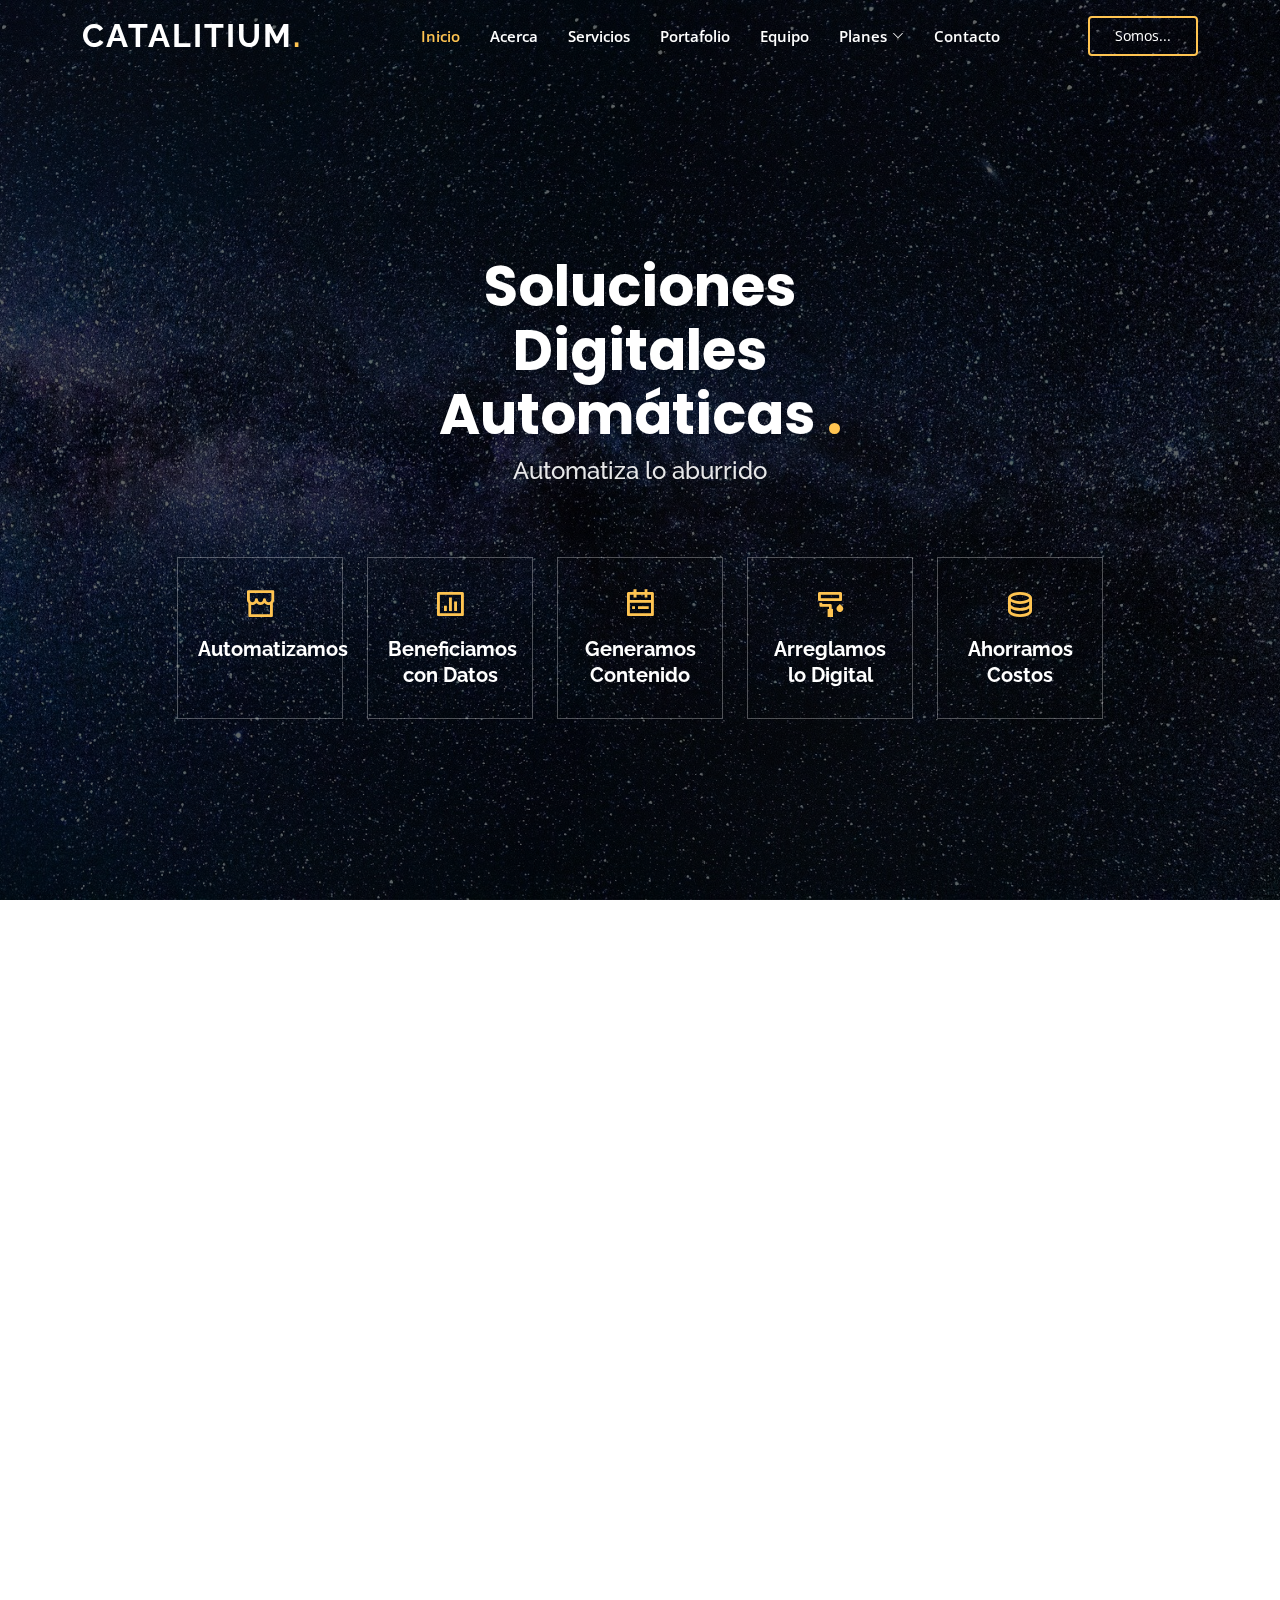
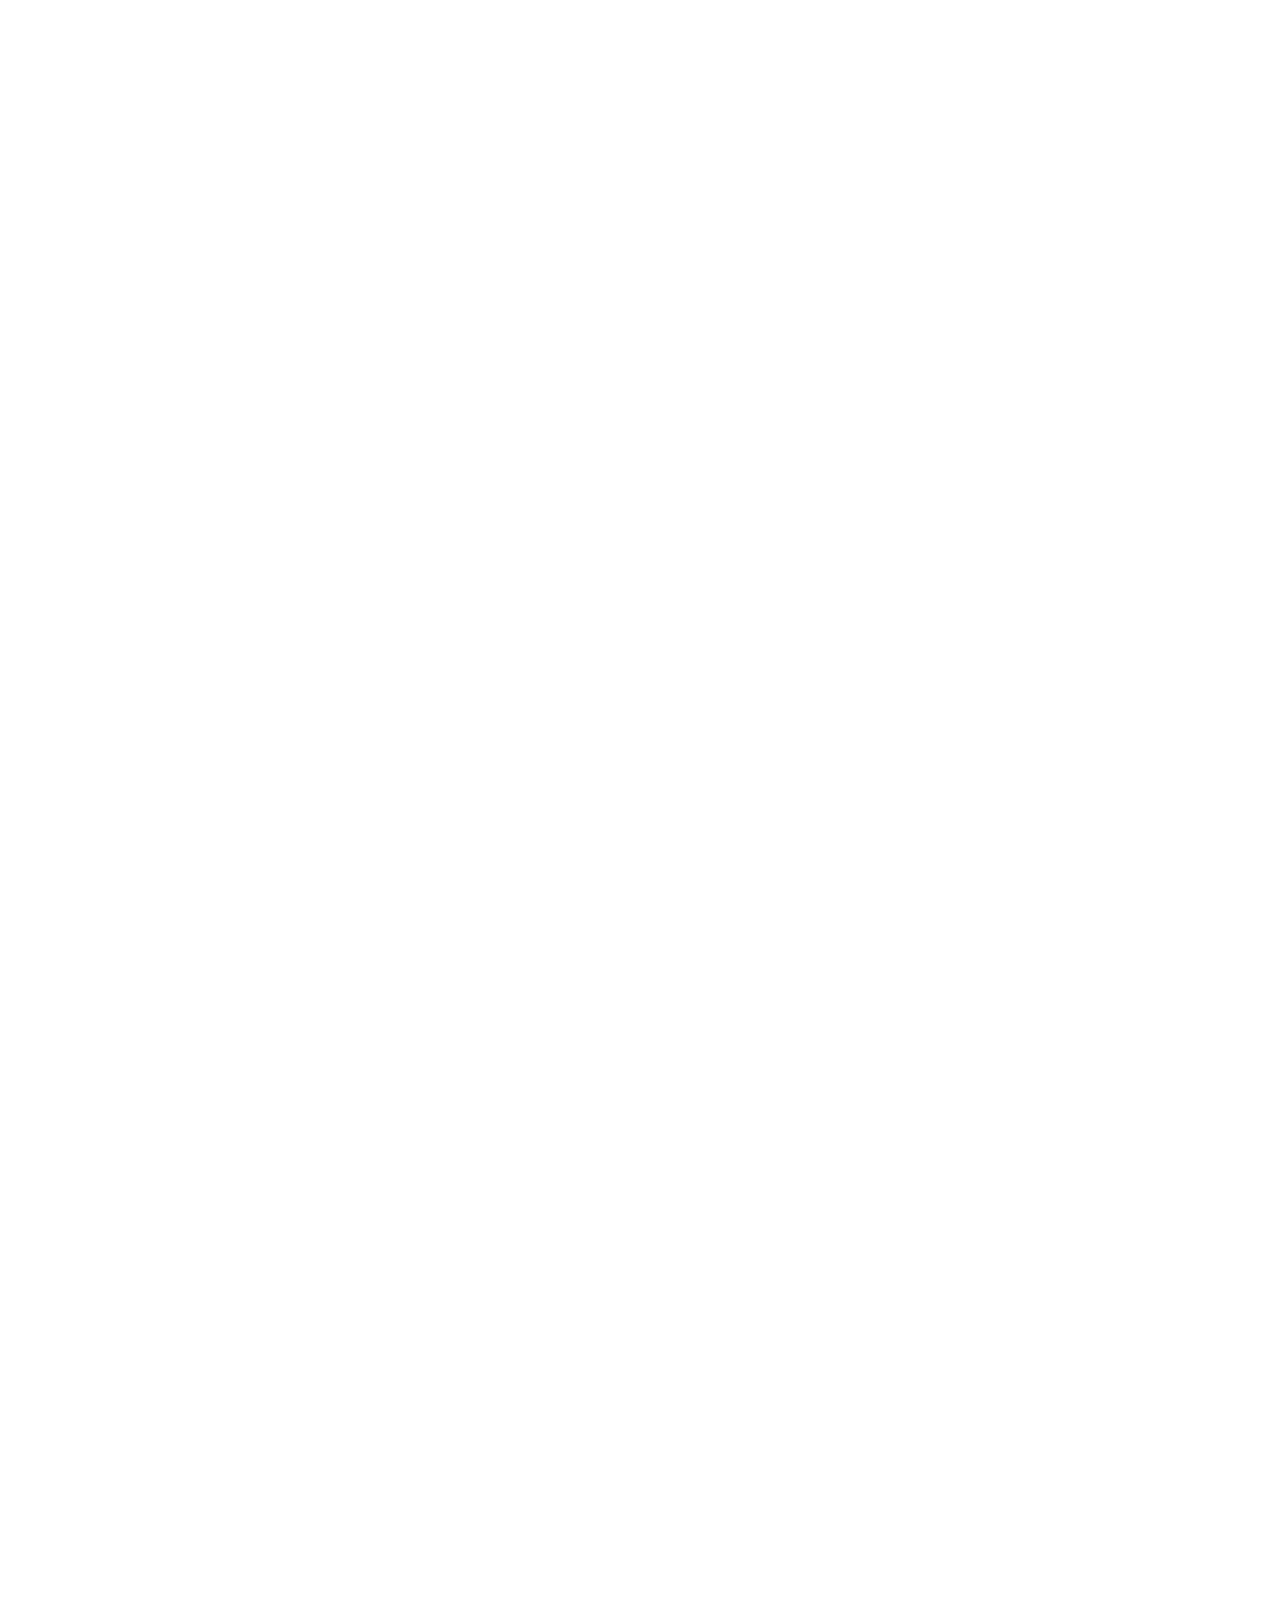
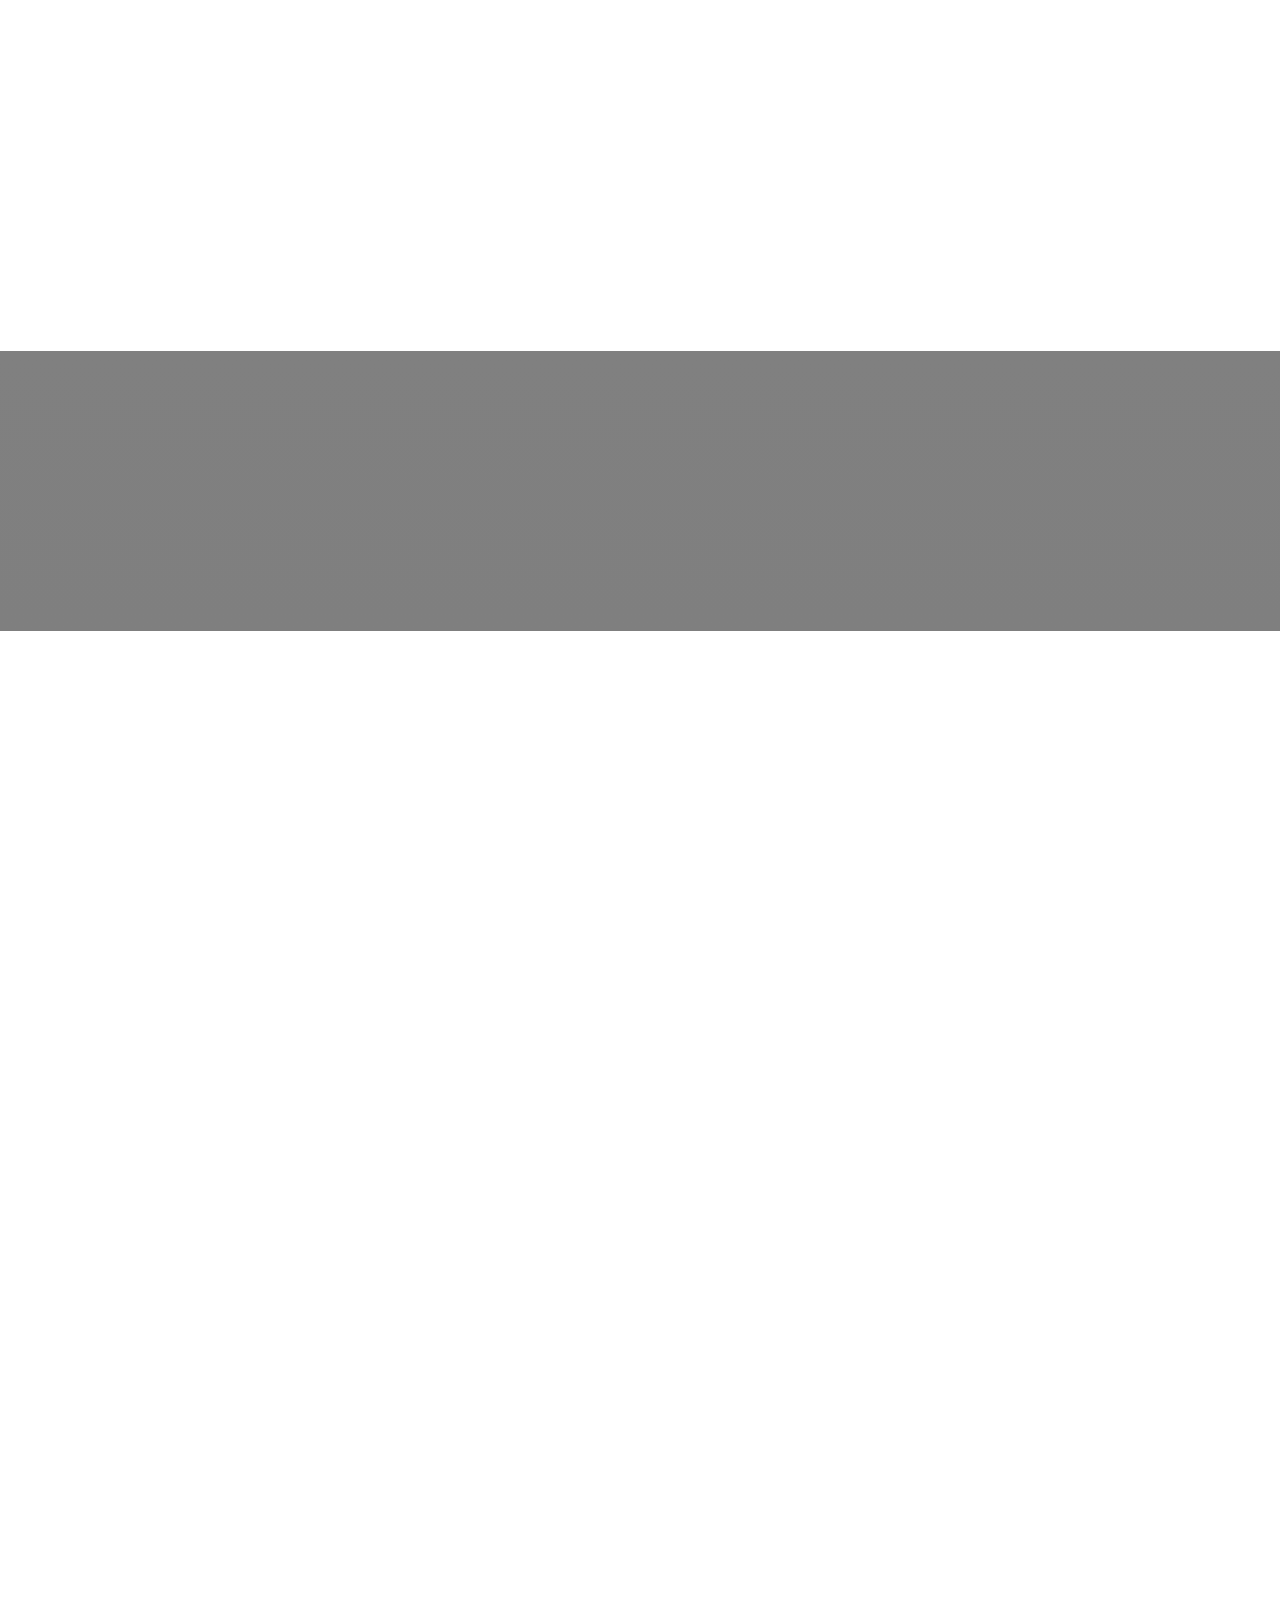
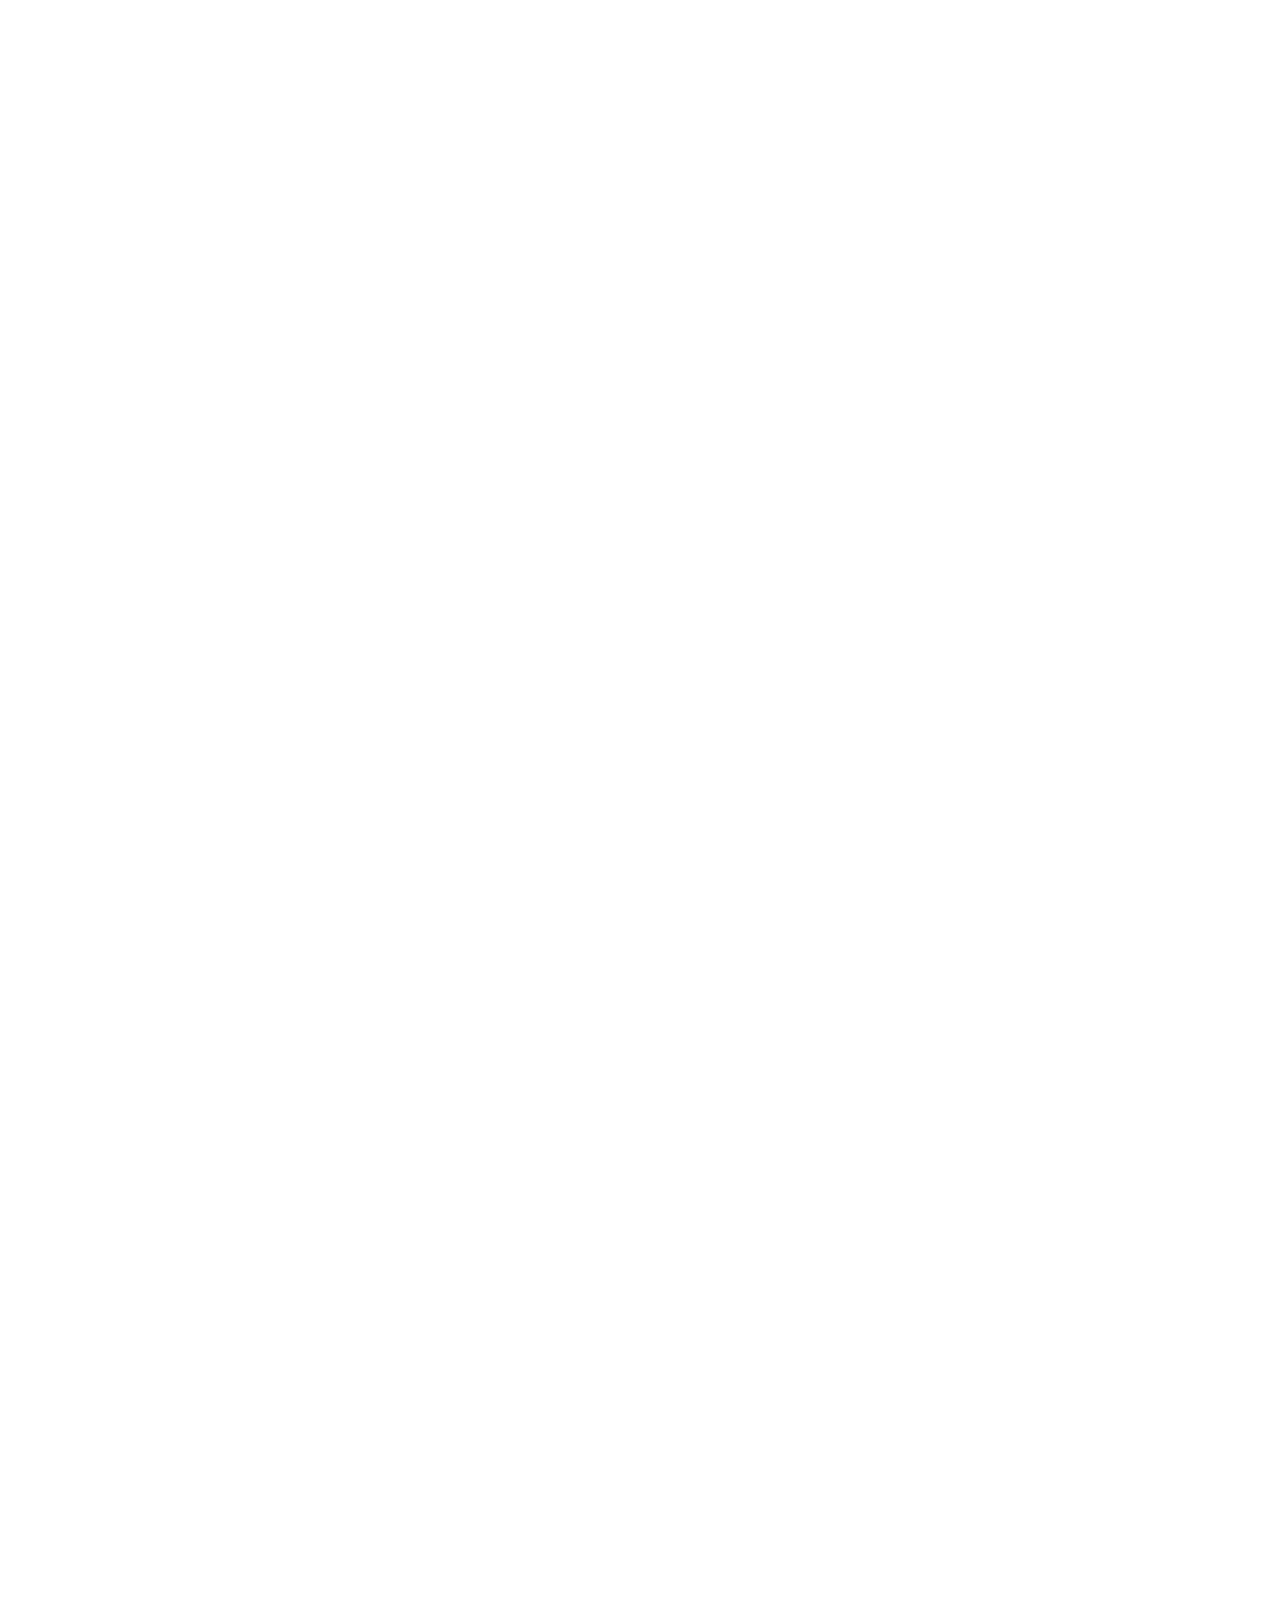
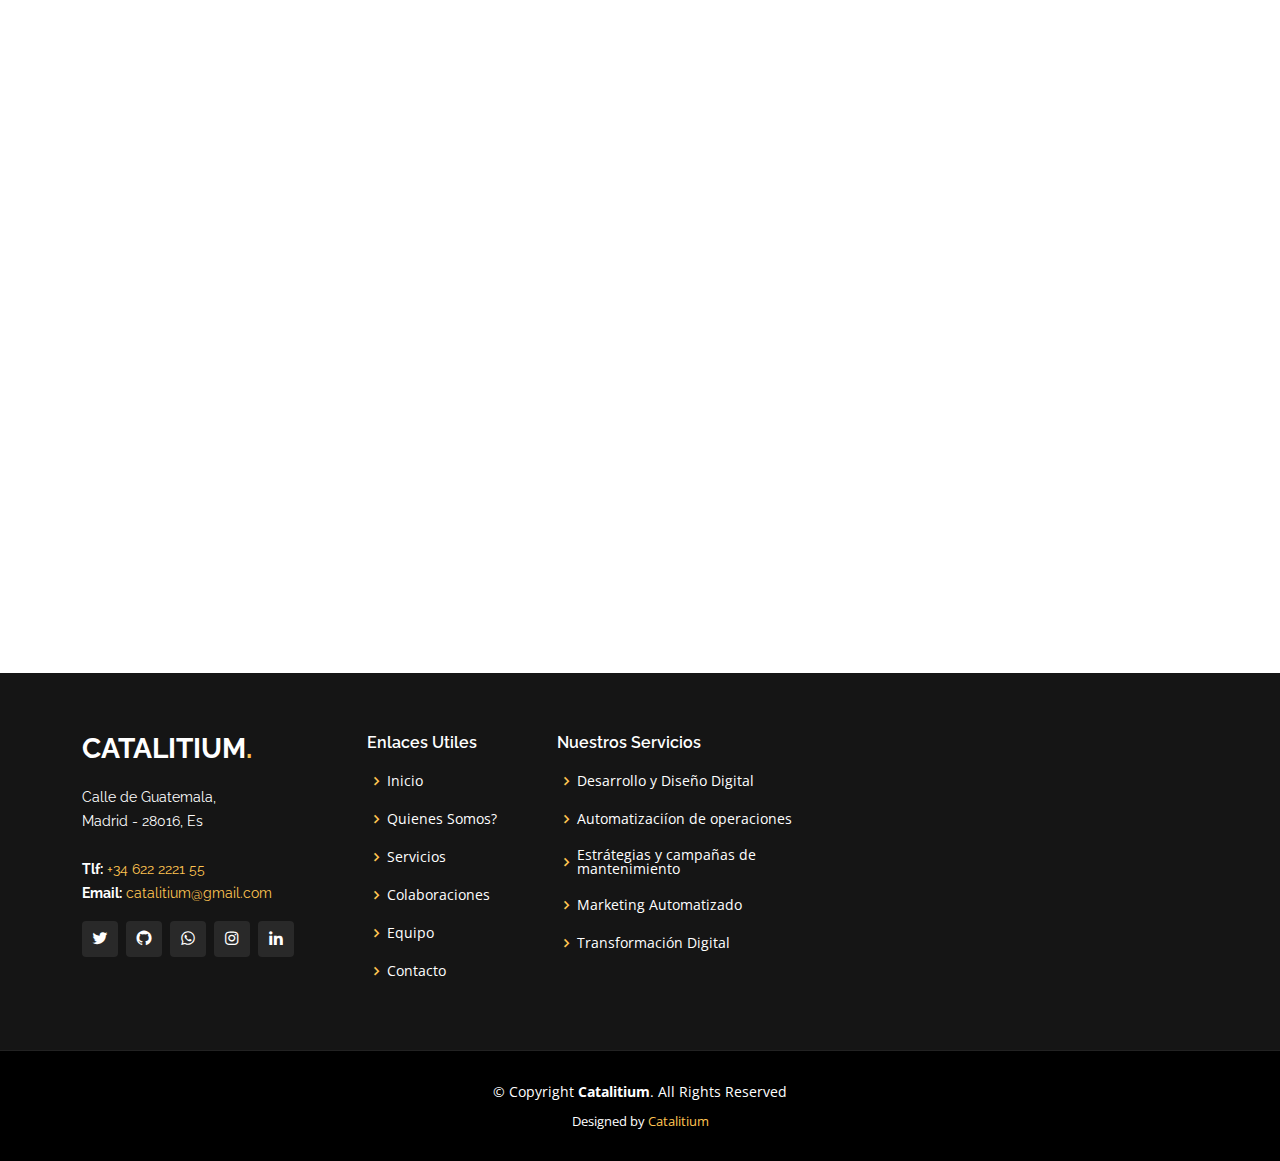
<file: index.html>
<!DOCTYPE html>
<html lang="es">
<head>
  <!-- Global site tag (gtag.js) - Google Analytics -->
<script async src="https://www.googletagmanager.com/gtag/js?id=G-SZRLTZZ3CK"></script>
<script>
  window.dataLayer = window.dataLayer || [];
  function gtag(){dataLayer.push(arguments);}
  gtag('js', new Date());

  gtag('config', 'G-SZRLTZZ3CK');
</script>

  <meta charset="utf-8">
  <meta content="width=device-width, initial-scale=1.0" name="viewport">
  <title>Catalitium Digital Marketing</title>
  <meta content="" name="description">
  <meta content="" name="keywords">
  <!-- Favicons -->
  <link href="assets/img/favicon.png" rel="icon">
  <link href="assets/img/apple-touch-icon.png" rel="apple-touch-icon">
  <!-- Google Fonts -->
  <link href="https://fonts.googleapis.com/css?family=Open+Sans:300,300i,400,400i,600,600i,700,700i|Raleway:300,300i,400,400i,500,500i,600,600i,700,700i|Poppins:300,300i,400,400i,500,500i,600,600i,700,700i" rel="stylesheet">
  <!-- Vendor CSS Files -->
  <link href="assets/vendor/aos/aos.css" rel="stylesheet">
  <link href="assets/vendor/bootstrap/css/bootstrap.min.css" rel="stylesheet">
  <link href="assets/vendor/bootstrap-icons/bootstrap-icons.css" rel="stylesheet">
  <link href="assets/vendor/boxicons/css/boxicons.min.css" rel="stylesheet">
  <link href="assets/vendor/glightbox/css/glightbox.min.css" rel="stylesheet">
  <link href="assets/vendor/remixicon/remixicon.css" rel="stylesheet">
  <link href="assets/vendor/swiper/swiper-bundle.min.css" rel="stylesheet">
  <!-- Template Main CSS File -->
  <link href="assets/css/style.css" rel="stylesheet">
  <!-- =======================================================
  * Template Name: Gp - v4.3.0
  * Template URL: https://bootstrapmade.com/gp-free-multipurpose-html-bootstrap-template/
  * Author: BootstrapMade.com
  * License: https://bootstrapmade.com/license/
  ======================================================== -->
</head>

<body>
  <!-- ======= Header ======= -->
  <header id="header" class="fixed-top ">
    <div class="container d-flex align-items-center justify-content-lg-between">
      <h1 class="logo me-auto me-lg-0"><a href="index.html">Catalitium<span>.</span></a></h1>
      <!-- Uncomment below if you prefer to use an image logo -->
      <!-- <a href="index.html" class="logo me-auto me-lg-0"><img src="assets/img/logo.png" alt="" class="img-fluid"></a>-->
      <nav id="navbar" class="navbar order-last order-lg-0">
        <ul>
          <li><a class="nav-link scrollto active" href="#hero">Inicio</a></li>
          <li><a class="nav-link scrollto" href="#about">Acerca</a></li>
          <li><a class="nav-link scrollto" href="#services">Servicios</a></li>
          <li><a class="nav-link scrollto " href="#portfolio">Portafolio</a></li>
          <li><a class="nav-link scrollto" href="#team">Equipo</a></li>
          <li class="dropdown"><a href="#"><span>Planes</span> <i class="bi bi-chevron-down"></i></a>
            <ul>
              <li><a href="#">Campañas de correo</a></li>
              <li class="dropdown"><a href="#"><span>Planes para RRSS</span> <i class="bi bi-chevron-right"></i></a>
                <ul>
                  <li><a href="#">Infancia Digital</a></li>
                  <li><a href="#">Transformación Digital</a></li>
                  <li><a href="#">Automatización Digital</a></li>
                </ul>
              </li>
              <li><a href="#">Proyectos</a></li>
              <li><a href="#">Redes Sociales</a></li>
              <li><a href="#">Mision y Visión</a></li>
            </ul>
          </li>
          <li><a class="nav-link scrollto" href="#contact">Contacto</a></li> 
        </ul>
        <i class="bi bi-list mobile-nav-toggle"></i>
      </nav><!-- .navbar -->

      <a href="#about" class="get-started-btn scrollto">Somos...</a>

    </div>
  </header><!-- End Header -->

  <!-- ======= Hero Section ======= -->
  <section id="hero" class="d-flex align-items-center justify-content-center">
    <div class="container" data-aos="fade-up">

      <div class="row justify-content-center" data-aos="fade-up" data-aos-delay="150">
        <div class="col-xl-6 col-lg-8">
          <h1>Soluciones Digitales Automáticas <span>.</span></h1>
          <h2>Automatiza lo aburrido</h2>
        </div>
      </div>

      <div class="row gy-4 mt-5 justify-content-center" data-aos="zoom-in" data-aos-delay="250">
        <div class="col-xl-2 col-md-4">
          <div class="icon-box">
            <i class="ri-store-line"></i>
            <h3><a href="https://catalinx.netlify.app" target="_blank">Automatizamos</a></h3>
          </div>
        </div>
        <div class="col-xl-2 col-md-4">
          <div class="icon-box">
            <i class="ri-bar-chart-box-line"></i>
            <h3><a href="">Beneficiamos con Datos</a></h3>
          </div>
        </div>
        <div class="col-xl-2 col-md-4">
          <div class="icon-box">
            <i class="ri-calendar-todo-line"></i>
            <h3><a href="">Generamos Contenido</a></h3>
          </div>
        </div>
        <div class="col-xl-2 col-md-4">
          <div class="icon-box">
            <i class="ri-paint-brush-line"></i>
            <h3><a href="">Arreglamos lo Digital</a></h3>
          </div>
        </div>
        <div class="col-xl-2 col-md-4">
          <div class="icon-box">
            <i class="ri-database-2-line"></i>
            <h3><a href="">Ahorramos Costos</a></h3>
          </div>
        </div>
      </div>

    </div>
  </section><!-- End Hero -->

  <main id="main">
    <!-- ======= About Section ======= -->
    <section id="about" class="about">
      <div class="container" data-aos="fade-up">

        <div class="row">
          <div class="col-lg-6 order-1 order-lg-2" data-aos="fade-left" data-aos-delay="100">
            <img src="assets/img/about.jpg" class="img-fluid" alt="">
          </div>
          <div class="col-lg-6 pt-4 pt-lg-0 order-2 order-lg-1 content" data-aos="fade-right" data-aos-delay="100">
            <h3>Somos un equipo de creadores digitales, virtualmente transformando negocios para alcanzar su máximo potencial...</h3>
            <p class="fst-italic">
              Dedicados a la transformación digital, creación y apoyo a más de 25 brands. Nuestra experiencia automatizando procesos nos ha enseñado que cualquier negocio o individuo puede promover su presencia digital y ver resultados sin mucho esfuerzo - Nosotros nos encargamos de los pasos inciales, la generación de contenido, usando Bots flexibles e inteligentes, para incrementar su alcance.
            </p>
            <ul>
              <li><i class="ri-check-double-line"></i> Creación e Infancia : Nacimiento y posicionamiento local de la marca con Bots escalables -<b> 150€/mes</b> </li>
              <li><i class="ri-check-double-line"></i> Transformación y Modernización: Selectas campañas intensivas con intervención humana -<b> 500€/mes</b></li>
              <li><i class="ri-check-double-line"></i> Automatización Bot Factory: Generación de contenido automático integrando Chatbots opcionales como community managers -<b> 1500€/mes</b></li>
              <li><i class="ri-check-double-line"></i> Otros Bots - <b> Consultar... </b></li>
            </ul>
            <p>
              Contáctanos para conocer más...
            </p>
          </div>
        </div>

      </div>
    </section><!-- End About Section -->

    <!-- ======= Clients Section ======= -->
    <section id="clients" class="clients">
      <div class="container" data-aos="zoom-in">

        <div class="clients-slider swiper-container">
          <div class="swiper-wrapper align-items-center">
            <div class="swiper-slide"><img src="assets/img/clients/client-1.png" class="img-fluid" alt=""></div>
            <div class="swiper-slide"><img src="assets/img/clients/client-2.png" class="img-fluid" alt=""></div>
            <div class="swiper-slide"><img src="assets/img/clients/client-3.png" class="img-fluid" alt=""></div>
            <div class="swiper-slide"><img src="assets/img/clients/client-4.png" class="img-fluid" alt=""></div>
            <div class="swiper-slide"><img src="assets/img/clients/client-5.png" class="img-fluid" alt=""></div>
            <div class="swiper-slide"><img src="assets/img/clients/client-6.png" class="img-fluid" alt=""></div>
            <div class="swiper-slide"><img src="assets/img/clients/client-7.png" class="img-fluid" alt=""></div>
            <div class="swiper-slide"><img src="assets/img/clients/client-8.png" class="img-fluid" alt=""></div>
          </div>
          <div class="swiper-pagination"></div>
        </div>

      </div>
    </section><!-- End Clients Section -->

    <!-- ======= Features Section ======= -->
    <section id="features" class="features">
      <div class="container" data-aos="fade-up">

        <div class="row">
          <div class="image col-lg-6" style='background-image: url("assets/img/features.jpg");' data-aos="fade-right"></div>
          <div class="col-lg-6" data-aos="fade-left" data-aos-delay="100">
            <div class="icon-box mt-5 mt-lg-0" data-aos="zoom-in" data-aos-delay="150">
              <i class="bx bx-receipt"></i>
              <h4>Contenido automático y con valor</h4>
              <p>Usamos scripts y métodos presonalizados para generar contenidos de calidad y relevancia para captar la atención y conquistar una mayor audiencia. Nuestros contenidos estarán optimizados para SEO y girarán en torno a una palabra clave, aumentando la visibilidad y facilitando que los usuarios encuentren dicho contenido. Cuando lleguen a él, encontrarán lo que buscan.</p>
            </div>
            <div class="icon-box mt-5" data-aos="zoom-in" data-aos-delay="150">
              <i class="bx bx-cube-alt"></i>
              <h4>Mejoramos la eficiencia de sus operaciones</h4>
              <p>Nuestros bots no solo se pueden encargar de la logística de branding de contenidos a través de informes de analítica web. Tambien podemos automatizar sus procesos tediosos de back-office aumentando su potenciañ.</p>
            </div>
            <div class="icon-box mt-5" data-aos="zoom-in" data-aos-delay="150">
              <i class="bx bx-images"></i>
              <h4>Amplificamos su contenido</h4>
              <p>Una vez definidos y creados los contenidos, automáticamente los podemos difundir y distribuir usando tecnologia de punta. Para ello utilizaremos las herramientas más efectivas para flanquear los contenidos en redes sociales y agrandar la visibilidad, con el proposito de posicionar su marca en lo más alto obteniendo contenidos realizados.</p>
            </div>
          </div>
        </div>

      </div>
    </section><!-- End Features Section -->

    <!-- ======= Services Section ======= -->
    <section id="services" class="services">
      <div class="container" data-aos="fade-up">

        <div class="section-title">
          <h2>Servicio</h2>
          <p>Nuestros Servicios Incluyen</p>
        </div>

        <div class="row">
          <div class="col-lg-4 col-md-6 d-flex align-items-stretch" data-aos="zoom-in" data-aos-delay="100">
            <div class="icon-box">
              <div class="icon"><i class="bx bx-cube-alt"></i></div>
              <h4><a href="">Automatización de sus operaciones</a></h4>
              <p>Usando RPA y scripting. Podemos generar contenido de calidad y encargarnos de las labores tediosas. Miles de posibilidades a su alcance con bots programados por nosotros para hacerte la vida más facil </p>
            </div>
          </div>

          <div class="col-lg-4 col-md-6 d-flex align-items-stretch mt-4 mt-md-0" data-aos="zoom-in" data-aos-delay="200">
            <div class="icon-box">
              <div class="icon"><i class="bx bx-tachometer"></i></div>
              <h4><a href="">Analítica de datos</a></h4>
              <p>Medimos el alcance de nuestras campañas en rendimientos concretos. Nuestra tarea es examinar datos internos y externos para añadir valor apropiadamente.</p>
            </div>
          </div>

          <div class="col-lg-4 col-md-6 d-flex align-items-stretch mt-4 mt-lg-0" data-aos="zoom-in" data-aos-delay="300">
            <div class="icon-box">
              <div class="icon"><i class="bx bx-arch"></i></div>
              <h4><a href="">Cimientos Digitales.</a></h4>
              <p>Nos encargamos del aspécto técnico de construir o transformar digitalmente su negocio con un proyección siempre escalable</p>
            </div>
          </div>

          <div class="col-lg-4 col-md-6 d-flex align-items-stretch mt-4" data-aos="zoom-in" data-aos-delay="100">
            <div class="icon-box">
              <div class="icon"><i class="bx bx-world"></i></div>
              <h4><a href="">Amplificamos su Presencia Digital.</a></h4>
              <p>En este momento conectamos a miles de individuos usando paginas webs simples y modestas </p>
            </div>
          </div>

          <div class="col-lg-4 col-md-6 d-flex align-items-stretch mt-4" data-aos="zoom-in" data-aos-delay="200">
            <div class="icon-box">
              <div class="icon"><i class="bx bxl-instagram"></i></div>
              <h4><a href="">Instagram y RRSS</a></h4>
              <p>Automatizamos la genereción,subida y difuminación de contenido audio-visual para Instagram y otras redes sociales. Nuestros métodos garantizan el crecimiento de su presencia en una de la redes sociales mas usadas del mundo</p>
            </div>
          </div>

          <div class="col-lg-4 col-md-6 d-flex align-items-stretch mt-4" data-aos="zoom-in" data-aos-delay="300">
            <div class="icon-box">
              <div class="icon"><i class="bx bx-plus"></i></div>
              <h4><a href="">Otros Servicios...</a></h4>
              <p>Disenamos e implementamos de Chatbots, QRs  e interfaces front-end para sintetizar soluciones integras y Srobustas. Satisfaciendo sus necesidades con tecnologia nueva e innovativa</p>
            </div>
          </div>

        </div>

      </div>
    </section><!-- End Services Section -->

    <!-- ======= Cta Section ======= -->
    <section id="cta" class="cta">
      <div class="container" data-aos="zoom-in">

        <div class="text-center">
          <h3>Llamado a la Accion</h3>
          <p> Si puedes soñar sin que los sueños te dominen;
            Si puedes pensar y no hacer de tus pensamientos tu único objetivo;
            Si puedes encontrarte con el Triunfo y el Desastre,
            y tratar a esos dos impostores de la misma manera.</p>
          <a class="cta-btn" href="#">LLamanos</a>
        </div>

      </div>
    </section><!-- End Cta Section -->

    <!-- ======= Portfolio Section ======= -->
    <section id="portfolio" class="portfolio">
      <div class="container" data-aos="fade-up">

        <div class="section-title">
          <h2>Portafolio</h2>
          <p>Colaboraciones con:</p>
        </div>

        <div class="row" data-aos="fade-up" data-aos-delay="100">
          <div class="col-lg-12 d-flex justify-content-center">
            <ul id="portfolio-flters">
              <li data-filter="*" class="filter-active">Todas</li>
              <li data-filter=".filter-externa">Brands</li>
              <li data-filter=".filter-card">Contenido</li>
              <li data-filter=".filter-web">Campañas</li>
            </ul>
          </div>
        </div>

        <div class="row portfolio-container" data-aos="fade-up" data-aos-delay="200">

          <div class="col-lg-4 col-md-6 portfolio-item filter-externa">
            <div class="portfolio-wrap">
              <img src="assets/img/portfolio/portfolio-1.jpg" class="img-fluid" alt="">
              <div class="portfolio-info">
                <h4>Barriuso Clínicas</h4>
                <p>Consultorio Médico Odontológico</p>
                <div class="portfolio-links">
                  <a href="assets/img/portfolio/portfolio-1.jpg" data-gallery="portfolioGallery" class="portfolio-lightbox" title="App 1"><i class="bx bx-plus"></i></a>
                  <a href="https://www.clinicasbarriuso.netilify.app" target="_blank" title="More Details"><i class="bx bx-link"></i></a>
                </div>
              </div>
            </div>
          </div>

          <div class="col-lg-4 col-md-6 portfolio-item filter-externa">
            <div class="portfolio-wrap">
              <img src="assets/img/portfolio/portfolio-2.jpg" class="img-fluid" alt="">
              <div class="portfolio-info">
                <h4>LavitaClasica</h4>
                <p>"Class is Timeless"</p>
                <div class="portfolio-links">
                  <a href="assets/img/portfolio/portfolio-2.jpg" data-gallery="portfolioGallery" class="portfolio-lightbox" title="Web 3"><i class="bx bx-plus"></i></a>
                  <a href="https://solo.to/lavitaclassica/" target="_blank" title="More Details"><i class="bx bx-link"></i></a>
                </div>
              </div>
            </div>
          </div>

          <div class="col-lg-4 col-md-6 portfolio-item filter-externa">
            <div class="portfolio-wrap">
              <img src="assets/img/portfolio/portfolio-3.jpg" class="img-fluid" alt="">
              <div class="portfolio-info">
                <h4>Barriuso Odontologia</h4>
                <p>Odontologia</p>
                <div class="portfolio-links">
                  <a href="assets/img/portfolio/portfolio-3.jpg" data-gallery="portfolioGallery" class="portfolio-lightbox" title="App 2"><i class="bx bx-plus"></i></a>
                  <a href="https://www.barriusodontologia.netilify.app" target="_blank" title="More Details"><i class="bx bx-link"></i></a>
                </div>
              </div>
            </div>
          </div>

          <div class="col-lg-4 col-md-6 portfolio-item filter-externa">
            <div class="portfolio-wrap">
              <img src="assets/img/portfolio/portfolio-4.jpg" class="img-fluid" alt="">
              <div class="portfolio-info">
                <h4>Adam The Cyberpunk</h4>
                <p>NFT Ethereum Minting & virtualización del arte.</p>
                <div class="portfolio-links">
                  <a href="assets/img/portfolio/portfolio-4.jpg" data-gallery="portfolioGallery" class="portfolio-lightbox" title="Card 2"><i class="bx bx-plus"></i></a>
                  <a href="https://opensea.io/collection/pixartjpg/" target="_blank" title="More Details"><i class="bx bx-link"></i></a>
                </div>
              </div>
            </div>
          </div>

          <div class="col-lg-4 col-md-6 portfolio-item filter-externa">
            <div class="portfolio-wrap">
              <img src="assets/img/portfolio/portfolio-7.jpg" class="img-fluid" alt="">
              <div class="portfolio-info">
                <h4>Menu Park´s 97</h4>
                <p>Digitalización del menu con Qr para restaurante Park´s 97</p>
                <div class="portfolio-links">
                  <a href="assets/img/portfolio/portfolio-5.jpg" data-gallery="portfolioGallery" class="portfolio-lightbox" title="Web 2"><i class="bx bx-plus"></i></a>
                  <a href="https://catalitium.github.io/MenuParks97/MenuParks97.pdf" target="_blank"><i class="bx bx-link"></i></a>
                </div>
              </div>
            </div>
          </div>

          <div class="col-lg-4 col-md-6 portfolio-item filter-web">
            <div class="portfolio-wrap">
              <img src="assets/img/portfolio/portfolio-6.jpg" class="img-fluid" alt="">
              <div class="portfolio-info">
                <h4>QRs personalizados para su web</h4>
                <p>Diseñamos unicos y diverosos QR</p>
                <div class="portfolio-links">
                  <a href="assets/img/portfolio/portfolio-6.jpg" data-gallery="portfolioGallery" class="portfolio-lightbox" title="App 3"><i class="bx bx-plus"></i></a>
                  <a href="https://catalinx.netlify.app/" target="_blank" title="More Details"><i class="bx bx-link"></i></a>
                </div>
              </div>
            </div>
          </div>

          <div class="col-lg-4 col-md-6 portfolio-item filter-web">
            <div class="portfolio-wrap">
              
              <img src="assets/img/portfolio/portfolio-0.jpg" class="img-fluid" alt="">
              <div class="portfolio-info">
                <h4>Transformación Digital</h4>
                <p>Desde el nacimiento hasta amplificar al máximo sus operaciones. Nuestros servicio de Transformacion digital siempre han sido efectivas en la captación y penetración de ciertos nichos.</p>
                <div class="portfolio-links">
                  <a href="assets/img/portfolio/portfolio-6.jpg" data-gallery="portfolioGallery" class="portfolio-lightbox" title="App 3"><i class="bx bx-plus"></i></a>
                  <a href="https://catalink.netlify.app/" target="_blank" title="More Details"><i class="bx bx-link"></i></a>
                </div>
              </div>
            </div>
          </div>
          
          <div class="col-lg-4 col-md-6 portfolio-item filter-web">
            <div class="portfolio-wrap">
              <img src="assets/img/portfolio/portfolio-00.jpg" class="img-fluid" alt="">
              <div class="portfolio-info">
                <h4>Campañas Web, Instagram y Email</h4>
                <p>Arsenal de bots que podemos dezplegar para amplificar sus procesos.</p>
                <div class="portfolio-links">
                  <a href="assets/img/portfolio/portfolio-00.jpg" data-gallery="portfolioGallery" class="portfolio-lightbox" title="App 3"><i class="bx bx-plus"></i></a>
                  <a href="https://catalinx.netlify.app/?#" target="_blank" title="More Details"><i class="bx bx-link"></i></a>
                </div>
              </div>
            </div>
          </div>
          <div class="col-lg-4 col-md-6 portfolio-item filter-card">
            <div class="portfolio-wrap">
              <img src="assets/img/portfolio/portfolio-000.png" class="img-fluid" alt="">
              <div class="portfolio-info">
                <h4>Automatización de Procesos</h4>
                <p>Diseñamos unicos y diverosos QR</p>
                <div class="portfolio-links">
                  <a href="assets/img/portfolio/portfolio-000.png" data-gallery="portfolioGallery" class="portfolio-lightbox" title="App 3"><i class="bx bx-plus"></i></a>
                  <a href="https://catalinx.netlify.app/" target="_blank" title="More Details"><i class="bx bx-link"></i></a>
                </div>
              </div>
            </div>
          </div>

          <div class="col-lg-4 col-md-6 portfolio-item filter-card">
            <div class="portfolio-wrap">
              <img src="assets/img/portfolio/portfolio-000.png" class="img-fluid" alt="">
              <div class="portfolio-info">
                <h4>Desarrollo Fullstack</h4>
                <p>Diseñamos unicos y diverosos QR</p>
                <div class="portfolio-links">
                  <a href="assets/img/portfolio/portfolio-000.png" data-gallery="portfolioGallery" class="portfolio-lightbox" title="App 3"><i class="bx bx-plus"></i></a>
                  <a href="https://github.com/JPGBMR/" target="_blank" title="More Details"><i class="bx bx-link"></i></a>
                </div>
              </div>
            </div>
          </div>

          <div class="col-lg-4 col-md-6 portfolio-item filter-card">
            <div class="portfolio-wrap">
              <img src="assets/img/portfolio/portfolio-000.png" class="img-fluid" alt="">
              <div class="portfolio-info">
                <h4>Programación en Python</h4>
                <p>Diseñamos unicos y diverosos QR</p>
                <div class="portfolio-links">
                  <a href="assets/img/portfolio/portfolio-000.png" data-gallery="portfolioGallery" class="portfolio-lightbox" title="App 3"><i class="bx bx-plus"></i></a>
                  <a href="https://github.com/JPGBMR/Python_Intro" target="_blank" title="More Details"><i class="bx bx-link"></i></a>
                </div>
              </div>
            </div>
          </div>
          
          <div class="col-lg-4 col-md-6 portfolio-item filter-externa">
            <div class="portfolio-wrap">
              <img src="assets/img/portfolio/portfolio-5.jpg" class="img-fluid" alt="">
              <div class="portfolio-info">
                <h4>CheckMateChess</h4>
                <p>Generación automático de contenido audiovisual de Ajedréz</p>
                <div class="portfolio-links">
                  <a href="assets/img/portfolio/portfolio-7.jpg" data-gallery="portfolioGallery" class="portfolio-lightbox" title="Card 1"><i class="bx bx-plus"></i></a>
                  <a href="https://www.youtube.com/channel/UCtbK56kiOYC7iHghr_-a4fQ" target="_blank" title="More Details"><i class="bx bx-link"></i></a>
                </div>
              </div>
            </div>
          </div>

          <div class="col-lg-4 col-md-6 portfolio-item filter-externa">
            <div class="portfolio-wrap">
              <img src="assets/img/portfolio/portfolio-8.jpg" class="img-fluid" alt="">
              <div class="portfolio-info">
                <h4>Inimitato</h4>
                <p>Partner Estratégico</p>
                <div class="portfolio-links">
                  <a href="assets/img/portfolio/portfolio-8.jpg" data-gallery="portfolioGallery" class="portfolio-lightbox" title="Card 3"><i class="bx bx-plus"></i></a>
                  <a href="https://www.instagram.com/inimitato/?hl=en" target="_blank" title="More Details"><i class="bx bx-link"></i></a>
                </div>
              </div>
            </div>
          </div>

          <div class="col-lg-4 col-md-6 portfolio-item filter-externa">
            <div class="portfolio-wrap">
              <img src="assets/img/portfolio/portfolio-9.jpg" class="img-fluid" alt="">
              <div class="portfolio-info">
                <h4>Bar El Olivo </h4>
                <p>Menu digitalizado para bar - restaurante "El Olivo". Madrid</p>
                <div class="portfolio-links">
                  <a href="assets/img/portfolio/portfolio-9.jpg" data-gallery="portfolioGallery" class="portfolio-lightbox" title="Web 3"><i class="bx bx-plus"></i></a>
                  <a href="https://catalitium.github.io/El-Olivo/MenuOlivo.pdf" target="_blank" title="More Details"><i class="bx bx-link"></i></a>
                </div>
              </div>
            </div>
          </div>

  

        </div>

      </div>
    </section><!-- End Portfolio Section -->

    <!-- ======= Counts Section ======= -->
    <section id="counts" class="counts">
      <div class="container" data-aos="fade-up">

        <div class="row no-gutters">
          <div class="image col-xl-5 d-flex align-items-stretch justify-content-center justify-content-lg-start" data-aos="fade-right" data-aos-delay="100"></div>
          <div class="col-xl-7 ps-0 ps-lg-5 pe-lg-1 d-flex align-items-stretch" data-aos="fade-left" data-aos-delay="100">
            <div class="content d-flex flex-column justify-content-center">
              <h3>Planes Automáticos de Content Marketing</h3>
              <p>
                Nuestros agentes de content marketing implementan campañas adaptadas a su público y modelo de negocio. Analizando buscando los temas que más le interesan, redactando contenidos originales y exclusivos, relevantes y automáticamente.
              </p>
              <div class="row">
                <div class="col-md-6 d-md-flex align-items-md-stretch">
                  <div class="count-box">
                    <i class="bi bi-emoji-smile"></i>
                    <span data-purecounter-start="0" data-purecounter-end="17" data-purecounter-duration="2" class="purecounter"></span>
                    <p><strong>Centeneres de marcas  satisfaciendo e...</strong> Impactado a más de 120.000 usuarios.</p>
                  </div>
                </div>

                <div class="col-md-6 d-md-flex align-items-md-stretch">
                  <div class="count-box">
                    <i class="bi bi-journal-richtext"></i>
                    <span data-purecounter-start="0" data-purecounter-end="35" data-purecounter-duration="2" class="purecounter"></span>
                    <p><strong>Campañas</strong> Más de 35 campañas para amplificar su marca digitalmente</p>
                  </div>
                </div>

                <div class="col-md-6 d-md-flex align-items-md-stretch">
                  <div class="count-box">
                    <i class="bi bi-clock"></i>
                    <span data-purecounter-start="0" data-purecounter-end="8" data-purecounter-duration="4" class="purecounter"></span>
                    <p><strong>Años de experiencia</strong> programando y usando tecnología para mejorar nuestro alrededor</p>
                  </div>
                </div>

                <div class="col-md-6 d-md-flex align-items-md-stretch">
                  <div class="count-box">
                    <i class="bi bi-award"></i>
                    <span data-purecounter-start="0" data-purecounter-end="20" data-purecounter-duration="4" class="purecounter"></span>
                    <p><strong>Certificados</strong> Nuestro equipo híbrido de trabajo cuenta con ingenieros,diseñadores, community managers, analistas,programadores y emprendedores. Ansiosos de ayudarte a ti y a su marca conseguir su mejor versión digital</p>
                  </div>
                </div>
              </div>
            </div><!-- End .content-->
          </div>
        </div>

      </div>
    </section><!-- End Counts Section -->

    <!-- ======= Testimonials Section ======= -->
    <!-- ======= <section id="testimonials" class="testimonials">
      <div class="container" data-aos="zoom-in">

        <div class="testimonials-slider swiper-container" data-aos="fade-up" data-aos-delay="100">
          <div class="swiper-wrapper">

            <div class="swiper-slide">
              <div class="testimonial-item">
                <img src="assets/img/testimonials/testimonials-1.PNG" class="testimonial-img" alt="">
                <h3>Pablo Garcia</h3>
                <h4>Ingeniero &amp; Creador </h4>
                <p>
                  <i class="bx bxs-quote-alt-left quote-icon-left"></i>
                  Nuestra misión siempre ha sido empoderar con técnologia cohesivamente.
                  <i class="bx bxs-quote-alt-right quote-icon-right"></i>
                </p>
              </div>
            </div>

            <div class="swiper-slide">
              <div class="testimonial-item">
                <img src="assets/img/testimonials/testimonials-3.jpg" class="testimonial-img" alt="">
                <h3>Flavio Coltellacci</h3>
                <h4>CFO</h4>
                <p>
                  <i class="bx bxs-quote-alt-left quote-icon-left"></i>
                  Innovando cada dia...
                  <i class="bx bxs-quote-alt-right quote-icon-right"></i>
                </p>
              </div>
            </div>

            <div class="swiper-slide">
              <div class="testimonial-item">
                <img src="assets/img/testimonials/testimonials-4.jpg" class="testimonial-img" alt="">
                <h3>J.J. Garcias</h3>
                <h4> Comercial Partner</h4>
                <p>
                  <i class="bx bxs-quote-alt-left quote-icon-left"></i>
                  Professionalism as its foremost aptitude
                  <i class="bx bxs-quote-alt-right quote-icon-right"></i>
                </p>
              </div>
            </div>
          </div>
          <div class="swiper-pagination"></div>
        </div>

      </div>
    </section>======= -->

    <section id="contact" class="contact">
      <div class="container" data-aos="fade-up">

        <div class="section-title">
          <h2>Contacto</h2>
          <p>Contáctanos</p>
        </div>

        <div>
          <iframe style="border:0; width: 100%; height: 270px;" src="https://www.google.com/maps/embed?pb=!1m18!1m12!1m3!1d6073.357239438125!2d-3.6635053907093584!3d40.438114733694654!2m3!1f0!2f0!3f0!3m2!1i1024!2i768!4f13.1!3m3!1m2!1s0xd422997800a3c81%3A0xc436dec1618c2269!2sMadrid!5e0!3m2!1sen!2ses!4v1628180580737!5m2!1sen!2ses" frameborder="0" allowfullscreen></iframe>
        </div>

        <div class="row mt-5">

          <div class="col-lg-4">
            <div class="info">
              <div class="address">
                <i class="bi bi-geo-alt"></i>
                <h4>Location:</h4>
                <p>Calle Guatemala, Madrid 28016</p>
              </div>

              <div class="email">
                <i class="bi bi-envelope"></i>
                <h4>Email:</h4>
                
                <p><a href="mailto:catalitium@gmail.com">  catalitium@gmail.com</a><br></p>
              </div>

              <div class="phone">
                <i class="bi bi-phone"></i>
                <h4>Llama:</h4>
                <p> <a href="https://wa.me/622154651/?text=Hola,%20Que%20Servicios%20Ofrecen%20?"> +34 622 2221 55</a> <br></p>   
              </div>
            </div>
          </div>

          <div class="col-lg-8 mt-5 mt-lg-0">
            <form method="POST" role="form" class="email-form" data-netlify="true">
              <div class="row">
                <div class="col-md-6 form-group">
                  <input type="text" name="name" class="form-control" id="name" placeholder="Nombre" required>
                </div>
                <div class="col-md-6 form-group mt-3 mt-md-0">
                  <input type="email" class="form-control" name="email" id="email" placeholder="Email" required>
                </div>
              </div>
              <div class="form-group mt-3">
                <input type="text" class="form-control" name="subject" id="subject" placeholder="Asunto" required>
              </div>
              <div class="form-group mt-3">
                <textarea class="form-control" name="message" rows="5" placeholder="Mensaje" required></textarea>
              </div>
              <div class="my-3">
                <div class="loading">Cargando...</div>
                <div class="error-message"></div>
                <div class="sent-message">Su mensaje ha sido enviado</div>
              </div>
              <div class="text-center"><button type="submit">Enviar</button></div>
            </form>
          </div>
        </div>
      </div>
    </section><!-- End Contact Section -->

  </main><!-- End #main -->

  <!-- ======= Footer ======= -->
  <footer id="footer">
    <div class="footer-top">
      <div class="container">
        <div class="row">

          <div class="col-lg-3 col-md-6">
            <div class="footer-info">
              <h3>Catalitium<span>.</span></h3>
              <p>
                Calle de Guatemala, <br>
                Madrid - 28016, Es<br><br>
                <strong>Tlf:</strong> <a href="https://wa.me/622154651/?text=Hola,%20Que%20Servicios%20Ofrecen%20?"> +34 622 2221 55</a> <br>
                <strong>Email:</strong> <a href="mailto:catalitium@gmail.com">  catalitium@gmail.com</a><br>
              </p>
              <div class="social-links mt-3">
                <a href="https://twitter.com/catalitium" target="_blank" class="twitter"><i class="bx bxl-twitter"></i></a>
                <a href="https://github.com/catalitium" class="facebook"><i class="bx bxl-github"></i></a>
                <a href="https://wa.me/622154651/?text=Hola,%20Que%20Servicios%20Ofrecen%20?" class="facebook"><i class="bx bxl-whatsapp"></i></a>
                <a href="https://instagram.com/catalitium" class="instagram"><i class="bx bxl-instagram"></i></a>
                <a href="https://www.linkedin.com/in/juanpag/" class="linkedin"><i class="bx bxl-linkedin"></i></a>
              </div>
            </div>
          </div>

          <div class="col-lg-2 col-md-6 footer-links">
            <h4>Enlaces Utiles</h4>
            <ul>
              <li><i class="bx bx-chevron-right"></i> <a href="#index.html">Inicio</a></li>
              <li><i class="bx bx-chevron-right"></i> <a href="#about">Quienes Somos?</a></li>
              <li><i class="bx bx-chevron-right"></i> <a href="#services">Servicios</a></li>
              <li><i class="bx bx-chevron-right"></i> <a href="#portfolio">Colaboraciones</a></li>
              <li><i class="bx bx-chevron-right"></i> <a href="#testimonials">Equipo</a></li>
              <li><i class="bx bx-chevron-right"></i> <a href="#contact">Contacto</a></li>
            </ul>
          </div>

          <div class="col-lg-3 col-md-6 footer-links">
            <h4>Nuestros Servicios</h4>
            <ul>
              <li><i class="bx bx-chevron-right"></i> <a href="#">Desarrollo y Diseño Digital</a></li>
              <li><i class="bx bx-chevron-right"></i> <a href="#">Automatizaciíon de operaciones</a></li>
              <li><i class="bx bx-chevron-right"></i> <a href="#">Estrátegias y campañas de  mantenimiento</a></li>
              <li><i class="bx bx-chevron-right"></i> <a href="#">Marketing Automatizado</a></li>
              <li><i class="bx bx-chevron-right"></i> <a href="#">Transformación Digital</a></li>
            </ul>
          </div>
        </div>
      </div>
    </div>

    <div class="container">
      <div class="copyright">
        &copy; Copyright <strong><span>Catalitium</span></strong>. All Rights Reserved
      </div>
      <div class="credits">
        <!-- All the links in the footer should remain intact. -->
        <!-- You can delete the links only if you purchased the pro version. -->
        <!-- Licensing information: https://bootstrapmade.com/license/ -->
        <!-- Purchase the pro version with working PHP/AJAX contact form: https://bootstrapmade.com/gp-free-multipurpose-html-bootstrap-template/ -->
        Designed by <a href="https://bootstrapmade.com/">Catalitium</a>
      </div>
    </div>
  </footer><!-- End Footer -->
  <div id="preloader"></div>
  <a href="#" class="back-to-top d-flex align-items-center justify-content-center"><i class="bi bi-arrow-up-short"></i></a>
  <!-- Vendor JS Files -->
  <script src="assets/vendor/aos/aos.js"></script>
  <script src="assets/vendor/bootstrap/js/bootstrap.bundle.min.js"></script>
  <script src="assets/vendor/glightbox/js/glightbox.min.js"></script>
  <script src="assets/vendor/isotope-layout/isotope.pkgd.min.js"></script>
  <script src="assets/vendor/php-email-form/validate.js"></script>
  <script src="assets/vendor/purecounter/purecounter.js"></script>
  <script src="assets/vendor/swiper/swiper-bundle.min.js"></script>
  <!-- Template Main JS File -->
  <script src="assets/js/main.js"></script>
</body>
</html>
</file>
<file: assets/css/style.css>
/**
* Template Name: Gp - v4.3.0
* Template URL: https://bootstrapmade.com/gp-free-multipurpose-html-bootstrap-template/
* Author: BootstrapMade.com
* License: https://bootstrapmade.com/license/
*/

/*--------------------------------------------------------------
# General
--------------------------------------------------------------*/
body {
  font-family: "Open Sans", sans-serif;
  color: #444444;
}

a {
  color: #ffc451;
  text-decoration: none;
}

a:hover {
  color: #ffd584;
  text-decoration: none;
}

h1, h2, h3, h4, h5, h6 {
  font-family: "Raleway", sans-serif;
}

/*--------------------------------------------------------------
# Back to top button
--------------------------------------------------------------*/
.back-to-top {
  position: fixed;
  visibility: hidden;
  opacity: 0;
  right: 15px;
  bottom: 15px;
  z-index: 996;
  background: #ffc451;
  width: 40px;
  height: 40px;
  border-radius: 4px;
  transition: all 0.4s;
}

.back-to-top i {
  font-size: 28px;
  color: #151515;
  line-height: 0;
}

.back-to-top:hover {
  background: #151515;
}

.back-to-top:hover i {
  color: #ffc451;
}

.back-to-top.active {
  visibility: visible;
  opacity: 1;
}

/*--------------------------------------------------------------
# Preloader
--------------------------------------------------------------*/
#preloader {
  position: fixed;
  top: 0;
  left: 0;
  right: 0;
  bottom: 0;
  z-index: 9999;
  overflow: hidden;
  background: #151515;
}

#preloader:before {
  content: "";
  position: fixed;
  top: calc(50% - 0px);
  left: calc(50% - 30px);
  border: 6px solid #ffc451;
  border-top-color: #151515;
  border-bottom-color: #151515;
  border-radius: 50%;
  width: 60px;
  height: 60px;
  -webkit-animation: animate-preloader 1s linear infinite;
  animation: animate-preloader 1s linear infinite;
}

@-webkit-keyframes animate-preloader {
  0% {
    transform: rotate(0deg);
  }
  100% {
    transform: rotate(360deg);
  }
}

@keyframes animate-preloader {
  0% {
    transform: rotate(0deg);
  }
  100% {
    transform: rotate(360deg);
  }
}

/*--------------------------------------------------------------
# Disable aos animation delay on mobile devices
--------------------------------------------------------------*/
@media screen and (max-width: 768px) {
  [data-aos-delay] {
    transition-delay: 0 !important;
  }
}

/*--------------------------------------------------------------
# Header
--------------------------------------------------------------*/
#header {
  transition: all 0.5s;
  z-index: 997;
  padding: 15px 0;
}

#header.header-scrolled, #header.header-inner-pages {
  background: rgba(0, 0, 0, 0.8);
}

#header .logo {
  font-size: 32px;
  margin: 0;
  padding: 0;
  line-height: 1;
  font-weight: 700;
  letter-spacing: 2px;
  text-transform: uppercase;
}

#header .logo a {
  color: #fff;
}

#header .logo a span {
  color: #ffc451;
}

#header .logo img {
  max-height: 40px;
}

/*--------------------------------------------------------------
#  Get Startet Button
--------------------------------------------------------------*/
.get-started-btn {
  color: #fff;
  border-radius: 4px;
  padding: 7px 25px 8px 25px;
  white-space: nowrap;
  transition: 0.3s;
  font-size: 14px;
  display: inline-block;
  border: 2px solid #ffc451;
}

.get-started-btn:hover {
  background: #ffbb38;
  color: #343a40;
}

@media (max-width: 992px) {
  .get-started-btn {
    padding: 7px 20px 8px 20px;
    margin-right: 15px;
  }
}

/*--------------------------------------------------------------
# Navigation Menu
--------------------------------------------------------------*/
/**
* Desktop Navigation 
*/
.navbar {
  padding: 0;
}

.navbar ul {
  margin: 0;
  padding: 0;
  display: flex;
  list-style: none;
  align-items: center;
}

.navbar li {
  position: relative;
}

.navbar a, .navbar a:focus {
  display: flex;
  align-items: center;
  justify-content: space-between;
  padding: 10px 0 10px 30px;
  font-size: 15px;
  font-weight: 600;
  color: #fff;
  white-space: nowrap;
  transition: 0.3s;
}

.navbar a i, .navbar a:focus i {
  font-size: 12px;
  line-height: 0;
  margin-left: 5px;
}

.navbar a:hover, .navbar .active, .navbar .active:focus, .navbar li:hover > a {
  color: #ffc451;
}

.navbar .dropdown ul {
  display: block;
  position: absolute;
  left: 14px;
  top: calc(100% + 30px);
  margin: 0;
  padding: 10px 0;
  z-index: 99;
  opacity: 0;
  visibility: hidden;
  background: #fff;
  box-shadow: 0px 0px 30px rgba(127, 137, 161, 0.25);
  transition: 0.3s;
}

.navbar .dropdown ul li {
  min-width: 200px;
}

.navbar .dropdown ul a {
  padding: 10px 20px;
  font-size: 14px;
  text-transform: none;
  color: #151515;
  font-weight: 400;
}

.navbar .dropdown ul a i {
  font-size: 12px;
}

.navbar .dropdown ul a:hover, .navbar .dropdown ul .active:hover, .navbar .dropdown ul li:hover > a {
  background-color: #ffc451;
}

.navbar .dropdown:hover > ul {
  opacity: 1;
  top: 100%;
  visibility: visible;
}

.navbar .dropdown .dropdown ul {
  top: 0;
  left: calc(100% - 30px);
  visibility: hidden;
}

.navbar .dropdown .dropdown:hover > ul {
  opacity: 1;
  top: 0;
  left: 100%;
  visibility: visible;
}

@media (max-width: 1366px) {
  .navbar .dropdown .dropdown ul {
    left: -90%;
  }
  .navbar .dropdown .dropdown:hover > ul {
    left: -100%;
  }
}

/**
* Mobile Navigation 
*/
.mobile-nav-toggle {
  color: #fff;
  font-size: 28px;
  cursor: pointer;
  display: none;
  line-height: 0;
  transition: 0.5s;
}

@media (max-width: 991px) {
  .mobile-nav-toggle {
    display: block;
  }
  .navbar ul {
    display: none;
  }
}

.navbar-mobile {
  position: fixed;
  overflow: hidden;
  top: 0;
  right: 0;
  left: 0;
  bottom: 0;
  background: rgba(0, 0, 0, 0.9);
  transition: 0.3s;
  z-index: 999;
}

.navbar-mobile .mobile-nav-toggle {
  position: absolute;
  top: 15px;
  right: 15px;
}

.navbar-mobile ul {
  display: block;
  position: absolute;
  top: 55px;
  right: 15px;
  bottom: 15px;
  left: 15px;
  padding: 10px 0;
  background-color: #fff;
  overflow-y: auto;
  transition: 0.3s;
}

.navbar-mobile a {
  padding: 10px 20px;
  font-size: 15px;
  color: #151515;
}

.navbar-mobile a:hover, .navbar-mobile .active, .navbar-mobile li:hover > a {
  color: #151515;
  background-color: #ffc451;
}

.navbar-mobile .getstarted {
  margin: 15px;
}

.navbar-mobile .dropdown ul {
  position: static;
  display: none;
  margin: 10px 20px;
  padding: 10px 0;
  z-index: 99;
  opacity: 1;
  visibility: visible;
  background: #fff;
  box-shadow: 0px 0px 30px rgba(127, 137, 161, 0.25);
}

.navbar-mobile .dropdown ul li {
  min-width: 200px;
}

.navbar-mobile .dropdown ul a {
  padding: 10px 20px;
  color: #151515;
}

.navbar-mobile .dropdown ul a i {
  font-size: 12px;
}

.navbar-mobile .dropdown ul a:hover, .navbar-mobile .dropdown ul .active:hover, .navbar-mobile .dropdown ul li:hover > a {
  background-color: #ffc451;
}

.navbar-mobile .dropdown > .dropdown-active {
  display: block;
}

/*--------------------------------------------------------------
# Hero Section
--------------------------------------------------------------*/
#hero {
  width: 100%;
  height: 100vh;
  background: url("../img/hero-bg.jpg") top center;
  background-size: cover;
  position: relative;
}

#hero:before {
  content: "";
  background: rgba(0, 0, 0, 0.6);
  position: absolute;
  bottom: 0;
  top: 0;
  left: 0;
  right: 0;
}

#hero .container {
  position: relative;
  padding-top: 74px;
  text-align: center;
}

#hero h1 {
  margin: 0;
  font-size: 56px;
  font-weight: 700;
  line-height: 64px;
  color: #fff;
  font-family: "Poppins", sans-serif;
}

#hero h1 span {
  color: #ffc451;
}

#hero h2 {
  color: rgba(255, 255, 255, 0.9);
  margin: 10px 0 0 0;
  font-size: 24px;
}

#hero .icon-box {
  padding: 30px 20px;
  transition: ease-in-out 0.3s;
  border: 1px solid rgba(255, 255, 255, 0.3);
  height: 100%;
  text-align: center;
}

#hero .icon-box i {
  font-size: 32px;
  line-height: 1;
  color: #ffc451;
}

#hero .icon-box h3 {
  font-weight: 700;
  margin: 10px 0 0 0;
  padding: 0;
  line-height: 1;
  font-size: 20px;
  line-height: 26px;
}

#hero .icon-box h3 a {
  color: #fff;
  transition: ease-in-out 0.3s;
}

#hero .icon-box h3 a:hover {
  color: #ffc451;
}

#hero .icon-box:hover {
  border-color: #ffc451;
}

@media (min-width: 1024px) {
  #hero {
    background-attachment: fixed;
  }
}

@media (max-width: 768px) {
  #hero {
    height: auto;
  }
  #hero h1 {
    font-size: 28px;
    line-height: 36px;
  }
  #hero h2 {
    font-size: 20px;
    line-height: 24px;
  }
}

/*--------------------------------------------------------------
# Sections General
--------------------------------------------------------------*/
section {
  padding: 60px 0;
  overflow: hidden;
}

.section-title {
  padding-bottom: 40px;
}

.section-title h2 {
  font-size: 14px;
  font-weight: 500;
  padding: 0;
  line-height: 1px;
  margin: 0 0 5px 0;
  letter-spacing: 2px;
  text-transform: uppercase;
  color: #aaaaaa;
  font-family: "Poppins", sans-serif;
}

.section-title h2::after {
  content: "";
  width: 120px;
  height: 1px;
  display: inline-block;
  background: #ffde9e;
  margin: 4px 10px;
}

.section-title p {
  margin: 0;
  margin: 0;
  font-size: 36px;
  font-weight: 700;
  text-transform: uppercase;
  font-family: "Poppins", sans-serif;
  color: #151515;
}

/*--------------------------------------------------------------
# About
--------------------------------------------------------------*/
.about .content h3 {
  font-weight: 700;
  font-size: 28px;
  font-family: "Poppins", sans-serif;
}

.about .content ul {
  list-style: none;
  padding: 0;
}

.about .content ul li {
  padding: 0 0 8px 26px;
  position: relative;
}

.about .content ul i {
  position: absolute;
  font-size: 20px;
  left: 0;
  top: -3px;
  color: #ffc451;
}

.about .content p:last-child {
  margin-bottom: 0;
}

/*--------------------------------------------------------------
# Clients
--------------------------------------------------------------*/
.clients {
  padding-top: 20px;
}

.clients .swiper-slide img {
  opacity: 0.5;
  transition: 0.3s;
  filter: grayscale(100);
}

.clients .swiper-slide img:hover {
  filter: none;
  opacity: 1;
}

.clients .swiper-pagination {
  margin-top: 20px;
  position: relative;
}

.clients .swiper-pagination .swiper-pagination-bullet {
  width: 12px;
  height: 12px;
  background-color: #fff;
  opacity: 1;
  background-color: #ddd;
}

.clients .swiper-pagination .swiper-pagination-bullet-active {
  background-color: #ffc451;
}

/*--------------------------------------------------------------
# Features
--------------------------------------------------------------*/
.features {
  padding-top: 20px;
}

.features .icon-box {
  padding-left: 15px;
}

.features .icon-box h4 {
  font-size: 20px;
  font-weight: 700;
  margin: 5px 0 10px 60px;
}

.features .icon-box i {
  font-size: 48px;
  float: left;
  color: #ffc451;
}

.features .icon-box p {
  font-size: 15px;
  color: #848484;
  margin-left: 60px;
}

.features .image {
  background-position: center center;
  background-repeat: no-repeat;
  background-size: cover;
  min-height: 400px;
}

/*--------------------------------------------------------------
# Services
--------------------------------------------------------------*/
.services .icon-box {
  text-align: center;
  border: 1px solid #ebebeb;
  padding: 80px 20px;
  transition: all ease-in-out 0.3s;
  background: #fff;
}

.services .icon-box .icon {
  margin: 0 auto;
  width: 64px;
  height: 64px;
  background: #ffc451;
  border-radius: 4px;
  display: flex;
  align-items: center;
  justify-content: center;
  margin-bottom: 20px;
  transition: 0.3s;
}

.services .icon-box .icon i {
  color: #151515;
  font-size: 28px;
  transition: ease-in-out 0.3s;
}

.services .icon-box h4 {
  font-weight: 700;
  margin-bottom: 15px;
  font-size: 24px;
}

.services .icon-box h4 a {
  color: #151515;
  transition: ease-in-out 0.3s;
}

.services .icon-box h4 a:hover {
  color: #ffc451;
}

.services .icon-box p {
  line-height: 24px;
  font-size: 14px;
  margin-bottom: 0;
}

.services .icon-box:hover {
  border-color: #fff;
  box-shadow: 0px 0 25px 0 rgba(0, 0, 0, 0.1);
  transform: translateY(-10px);
}

/*--------------------------------------------------------------
# Cta
--------------------------------------------------------------*/
.cta {
  background: linear-gradient(rgba(2, 2, 2, 0.5), rgba(0, 0, 0, 0.5)), url("../img/cta-bg.jpg") fixed center center;
  background-size: cover;
  padding: 60px 0;
}

.cta h3 {
  color: #fff;
  font-size: 28px;
  font-weight: 700;
}

.cta p {
  color: #fff;
}

.cta .cta-btn {
  font-family: "Raleway", sans-serif;
  font-weight: 600;
  font-size: 16px;
  letter-spacing: 1px;
  display: inline-block;
  padding: 8px 28px;
  border-radius: 4px;
  transition: 0.5s;
  margin-top: 10px;
  border: 2px solid #fff;
  color: #fff;
}

.cta .cta-btn:hover {
  background: #ffc451;
  border-color: #ffc451;
  color: #151515;
}

/*--------------------------------------------------------------
# Portfolio
--------------------------------------------------------------*/
.portfolio .portfolio-item {
  margin-bottom: 30px;
}

.portfolio #portfolio-flters {
  padding: 0;
  margin: 0 auto 20px auto;
  list-style: none;
  text-align: center;
}

.portfolio #portfolio-flters li {
  cursor: pointer;
  display: inline-block;
  padding: 8px 15px 10px 15px;
  font-size: 14px;
  font-weight: 600;
  line-height: 1;
  text-transform: uppercase;
  color: #444444;
  margin-bottom: 5px;
  transition: all 0.3s ease-in-out;
  border-radius: 3px;
}

.portfolio #portfolio-flters li:hover, .portfolio #portfolio-flters li.filter-active {
  color: #151515;
  background: #ffc451;
}

.portfolio #portfolio-flters li:last-child {
  margin-right: 0;
}

.portfolio .portfolio-wrap {
  transition: 0.3s;
  position: relative;
  overflow: hidden;
  z-index: 1;
  background: rgba(21, 21, 21, 0.6);
}

.portfolio .portfolio-wrap::before {
  content: "";
  background: rgba(21, 21, 21, 0.6);
  position: absolute;
  left: 0;
  right: 0;
  top: 0;
  bottom: 0;
  transition: all ease-in-out 0.3s;
  z-index: 2;
  opacity: 0;
}

.portfolio .portfolio-wrap img {
  transition: all ease-in-out 0.3s;
}

.portfolio .portfolio-wrap .portfolio-info {
  opacity: 0;
  position: absolute;
  top: 0;
  left: 0;
  right: 0;
  bottom: 0;
  z-index: 3;
  transition: all ease-in-out 0.3s;
  display: flex;
  flex-direction: column;
  justify-content: flex-end;
  align-items: flex-start;
  padding: 20px;
}

.portfolio .portfolio-wrap .portfolio-info h4 {
  font-size: 20px;
  color: #fff;
  font-weight: 600;
}

.portfolio .portfolio-wrap .portfolio-info p {
  color: rgba(255, 255, 255, 0.7);
  font-size: 14px;
  text-transform: uppercase;
  padding: 0;
  margin: 0;
  font-style: italic;
}

.portfolio .portfolio-wrap .portfolio-links {
  text-align: center;
  z-index: 4;
}

.portfolio .portfolio-wrap .portfolio-links a {
  color: #fff;
  margin: 0 5px 0 0;
  font-size: 28px;
  display: inline-block;
  transition: 0.3s;
}

.portfolio .portfolio-wrap .portfolio-links a:hover {
  color: #ffc451;
}

.portfolio .portfolio-wrap:hover::before {
  opacity: 1;
}

.portfolio .portfolio-wrap:hover img {
  transform: scale(1.2);
}

.portfolio .portfolio-wrap:hover .portfolio-info {
  opacity: 1;
}

/*--------------------------------------------------------------
# Portfolio Details
--------------------------------------------------------------*/
.portfolio-details {
  padding-top: 40px;
}

.portfolio-details .portfolio-details-slider img {
  width: 100%;
}

.portfolio-details .portfolio-details-slider .swiper-pagination {
  margin-top: 20px;
  position: relative;
}

.portfolio-details .portfolio-details-slider .swiper-pagination .swiper-pagination-bullet {
  width: 12px;
  height: 12px;
  background-color: #fff;
  opacity: 1;
  border: 1px solid #ffc451;
}

.portfolio-details .portfolio-details-slider .swiper-pagination .swiper-pagination-bullet-active {
  background-color: #ffc451;
}

.portfolio-details .portfolio-info {
  padding: 30px;
  box-shadow: 0px 0 30px rgba(21, 21, 21, 0.08);
}

.portfolio-details .portfolio-info h3 {
  font-size: 22px;
  font-weight: 700;
  margin-bottom: 20px;
  padding-bottom: 20px;
  border-bottom: 1px solid #eee;
}

.portfolio-details .portfolio-info ul {
  list-style: none;
  padding: 0;
  font-size: 15px;
}

.portfolio-details .portfolio-info ul li + li {
  margin-top: 10px;
}

.portfolio-details .portfolio-description {
  padding-top: 30px;
}

.portfolio-details .portfolio-description h2 {
  font-size: 26px;
  font-weight: 700;
  margin-bottom: 20px;
}

.portfolio-details .portfolio-description p {
  padding: 0;
}

/*--------------------------------------------------------------
# Counts
--------------------------------------------------------------*/
.counts .content {
  padding: 30px 0;
}

.counts .content h3 {
  font-weight: 700;
  font-size: 34px;
  color: #151515;
}

.counts .content p {
  margin-bottom: 0;
}

.counts .content .count-box {
  padding: 20px 0;
  width: 100%;
}

.counts .content .count-box i {
  display: block;
  font-size: 36px;
  color: #ffc451;
  float: left;
}

.counts .content .count-box span {
  font-size: 36px;
  line-height: 30px;
  display: block;
  font-weight: 700;
  color: #151515;
  margin-left: 50px;
}

.counts .content .count-box p {
  padding: 15px 0 0 0;
  margin: 0 0 0 50px;
  font-family: "Raleway", sans-serif;
  font-size: 14px;
  color: #3b3b3b;
}

.counts .content .count-box a {
  font-weight: 600;
  display: block;
  margin-top: 20px;
  color: #3b3b3b;
  font-size: 15px;
  font-family: "Poppins", sans-serif;
  transition: ease-in-out 0.3s;
}

.counts .content .count-box a:hover {
  color: #626262;
}

.counts .image {
  background: url("../img/counts-img.jpg") center center no-repeat;
  background-size: cover;
  min-height: 400px;
}

@media (max-width: 991px) {
  .counts .image {
    text-align: center;
  }
  .counts .image img {
    max-width: 80%;
  }
}

@media (max-width: 667px) {
  .counts .image img {
    max-width: 100%;
  }
}

/*--------------------------------------------------------------
# Testimonials
--------------------------------------------------------------*/
.testimonials {
  padding: 80px 0;
  background: url("../img/testimonials-bg.jpg") no-repeat;
  background-position: center center;
  background-size: cover;
  position: relative;
}

.testimonials::before {
  content: "";
  position: absolute;
  left: 0;
  right: 0;
  top: 0;
  bottom: 0;
  background: rgba(0, 0, 0, 0.7);
}

.testimonials .section-header {
  margin-bottom: 40px;
}

.testimonials .testimonial-item {
  text-align: center;
  color: #fff;
}

.testimonials .testimonial-item .testimonial-img {
  width: 100px;
  border-radius: 50%;
  border: 6px solid rgba(255, 255, 255, 0.15);
  margin: 0 auto;
}

.testimonials .testimonial-item h3 {
  font-size: 20px;
  font-weight: bold;
  margin: 10px 0 5px 0;
  color: #fff;
}

.testimonials .testimonial-item h4 {
  font-size: 14px;
  color: #ddd;
  margin: 0 0 15px 0;
}

.testimonials .testimonial-item .quote-icon-left, .testimonials .testimonial-item .quote-icon-right {
  color: rgba(255, 255, 255, 0.6);
  font-size: 26px;
}

.testimonials .testimonial-item .quote-icon-left {
  display: inline-block;
  left: -5px;
  position: relative;
}

.testimonials .testimonial-item .quote-icon-right {
  display: inline-block;
  right: -5px;
  position: relative;
  top: 10px;
}

.testimonials .testimonial-item p {
  font-style: italic;
  margin: 0 auto 15px auto;
  color: #eee;
}

.testimonials .swiper-pagination {
  margin-top: 20px;
  position: relative;
}

.testimonials .swiper-pagination .swiper-pagination-bullet {
  width: 12px;
  height: 12px;
  background-color: rgba(255, 255, 255, 0.4);
  opacity: .5;
}

.testimonials .swiper-pagination .swiper-pagination-bullet-active {
  background-color: #ffc451;
  opacity: 1;
}

@media (min-width: 1024px) {
  .testimonials {
    background-attachment: fixed;
  }
}

@media (min-width: 992px) {
  .testimonials .testimonial-item p {
    width: 80%;
  }
}

/*--------------------------------------------------------------
# Team
--------------------------------------------------------------*/
.team {
  background: #fff;
  padding: 60px 0;
}

.team .member {
  margin-bottom: 20px;
  overflow: hidden;
  border-radius: 5px;
  background: #fff;
  box-shadow: 0px 2px 15px rgba(0, 0, 0, 0.1);
}

.team .member .member-img {
  position: relative;
  overflow: hidden;
}

.team .member .social {
  position: absolute;
  left: 0;
  bottom: 30px;
  right: 0;
  opacity: 0;
  transition: ease-in-out 0.3s;
  text-align: center;
}

.team .member .social a {
  transition: color 0.3s;
  color: #151515;
  margin: 0 3px;
  border-radius: 4px;
  width: 36px;
  height: 36px;
  background: rgba(255, 255, 255, 0.8);
  transition: ease-in-out 0.3s;
  color: #484848;
  display: inline-flex;
  justify-content: center;
  align-items: center;
}

.team .member .social a:hover {
  color: #151515;
  background: #ffc451;
}

.team .member .social i {
  font-size: 18px;
  line-height: 0;
}

.team .member .member-info {
  padding: 25px 15px;
}

.team .member .member-info h4 {
  font-weight: 700;
  margin-bottom: 5px;
  font-size: 18px;
  color: #151515;
}

.team .member .member-info span {
  display: block;
  font-size: 13px;
  font-weight: 400;
  color: #aaaaaa;
}

.team .member .member-info p {
  font-style: italic;
  font-size: 14px;
  line-height: 26px;
  color: #777777;
}

.team .member:hover .social {
  opacity: 1;
  bottom: 15px;
}

/*--------------------------------------------------------------
# Contact
--------------------------------------------------------------*/
.contact .info {
  width: 100%;
  background: #fff;
}

.contact .info i {
  font-size: 20px;
  background: #ffc451;
  color: #151515;
  float: left;
  width: 44px;
  height: 44px;
  display: flex;
  justify-content: center;
  align-items: center;
  border-radius: 4px;
  transition: all 0.3s ease-in-out;
}

.contact .info h4 {
  padding: 0 0 0 60px;
  font-size: 22px;
  font-weight: 600;
  margin-bottom: 5px;
  color: #151515;
}

.contact .info p {
  padding: 0 0 0 60px;
  margin-bottom: 0;
  font-size: 14px;
  color: #484848;
}

.contact .info .email, .contact .info .phone {
  margin-top: 40px;
}

.contact .email-form {
  width: 100%;
  background: #fff;
}

.contact .email-form .form-group {
  padding-bottom: 8px;
}

.contact .email-form .error-message {
  display: none;
  color: #fff;
  background: #ed3c0d;
  text-align: left;
  padding: 15px;
  font-weight: 600;
}

.contact .email-form .error-message br + br {
  margin-top: 25px;
}

.contact .email-form .sent-message {
  display: none;
  color: #fff;
  background: #18d26e;
  text-align: center;
  padding: 15px;
  font-weight: 600;
}

.contact .email-form .loading {
  display: none;
  background: #fff;
  text-align: center;
  padding: 15px;
}

.contact .email-form .loading:before {
  content: "";
  display: inline-block;
  border-radius: 50%;
  width: 24px;
  height: 24px;
  margin: 0 10px -6px 0;
  border: 3px solid #18d26e;
  border-top-color: #eee;
  -webkit-animation: animate-loading 1s linear infinite;
  animation: animate-loading 1s linear infinite;
}

.contact .email-form input, .contact .email-form textarea {
  border-radius: 0;
  box-shadow: none;
  font-size: 14px;
  border-radius: 4px;
}

.contact .email-form input:focus, .contact .email-form textarea:focus {
  border-color: #ffc451;
}

.contact .email-form input {
  height: 44px;
}

.contact .email-form textarea {
  padding: 10px 12px;
}

.contact .email-form button[type="submit"] {
  background: #ffc451;
  border: 0;
  padding: 10px 24px;
  color: #151515;
  transition: 0.4s;
  border-radius: 4px;
}

.contact .email-form button[type="submit"]:hover {
  background: #ffcd6b;
}

@-webkit-keyframes animate-loading {
  0% {
    transform: rotate(0deg);
  }
  100% {
    transform: rotate(360deg);
  }
}

@keyframes animate-loading {
  0% {
    transform: rotate(0deg);
  }
  100% {
    transform: rotate(360deg);
  }
}

/*--------------------------------------------------------------
# Breadcrumbs
--------------------------------------------------------------*/
.breadcrumbs {
  padding: 15px 0;
  background: whitesmoke;
  min-height: 40px;
  margin-top: 74px;
}

.breadcrumbs h2 {
  font-size: 28px;
  font-weight: 400;
}

.breadcrumbs ol {
  display: flex;
  flex-wrap: wrap;
  list-style: none;
  padding: 0;
  margin: 0;
}

.breadcrumbs ol li + li {
  padding-left: 10px;
}

.breadcrumbs ol li + li::before {
  display: inline-block;
  padding-right: 10px;
  color: #2f2f2f;
  content: "/";
}

@media (max-width: 992px) {
  .breadcrumbs {
    margin-top: 68px;
  }
  .breadcrumbs .d-flex {
    display: block !important;
  }
  .breadcrumbs ol {
    display: block;
  }
  .breadcrumbs ol li {
    display: inline-block;
  }
}

/*--------------------------------------------------------------
# Footer
--------------------------------------------------------------*/
#footer {
  background: black;
  padding: 0 0 30px 0;
  color: #fff;
  font-size: 14px;
}

#footer .footer-top {
  background: #151515;
  border-bottom: 1px solid #222222;
  padding: 60px 0 30px 0;
}

#footer .footer-top .footer-info {
  margin-bottom: 30px;
}

#footer .footer-top .footer-info h3 {
  font-size: 28px;
  margin: 0 0 20px 0;
  padding: 2px 0 2px 0;
  line-height: 1;
  font-weight: 700;
  text-transform: uppercase;
}

#footer .footer-top .footer-info h3 span {
  color: #ffc451;
}

#footer .footer-top .footer-info p {
  font-size: 14px;
  line-height: 24px;
  margin-bottom: 0;
  font-family: "Raleway", sans-serif;
  color: #fff;
}

#footer .footer-top .social-links a {
  font-size: 18px;
  display: inline-block;
  background: #292929;
  color: #fff;
  line-height: 1;
  padding: 8px 0;
  margin-right: 4px;
  border-radius: 4px;
  text-align: center;
  width: 36px;
  height: 36px;
  transition: 0.3s;
}

#footer .footer-top .social-links a:hover {
  background: #ffc451;
  color: #151515;
  text-decoration: none;
}

#footer .footer-top h4 {
  font-size: 16px;
  font-weight: 600;
  color: #fff;
  position: relative;
  padding-bottom: 12px;
}

#footer .footer-top .footer-links {
  margin-bottom: 30px;
}

#footer .footer-top .footer-links ul {
  list-style: none;
  padding: 0;
  margin: 0;
}

#footer .footer-top .footer-links ul i {
  padding-right: 2px;
  color: #ffc451;
  font-size: 18px;
  line-height: 1;
}

#footer .footer-top .footer-links ul li {
  padding: 10px 0;
  display: flex;
  align-items: center;
}

#footer .footer-top .footer-links ul li:first-child {
  padding-top: 0;
}

#footer .footer-top .footer-links ul a {
  color: #fff;
  transition: 0.3s;
  display: inline-block;
  line-height: 1;
}

#footer .footer-top .footer-links ul a:hover {
  color: #ffc451;
}

#footer .footer-top .footer-newsletter form {
  margin-top: 30px;
  background: #fff;
  padding: 6px 10px;
  position: relative;
  border-radius: 4px;
}

#footer .footer-top .footer-newsletter form input[type="email"] {
  border: 0;
  padding: 4px;
  width: calc(100% - 110px);
}

#footer .footer-top .footer-newsletter form input[type="submit"] {
  position: absolute;
  top: 0;
  right: -2px;
  bottom: 0;
  border: 0;
  background: none;
  font-size: 16px;
  padding: 0 20px;
  background: #ffc451;
  color: #151515;
  transition: 0.3s;
  border-radius: 0 4px 4px 0;
}

#footer .footer-top .footer-newsletter form input[type="submit"]:hover {
  background: #ffcd6b;
}

#footer .copyright {
  text-align: center;
  padding-top: 30px;
}

#footer .credits {
  padding-top: 10px;
  text-align: center;
  font-size: 13px;
  color: #fff;
}
</file>
